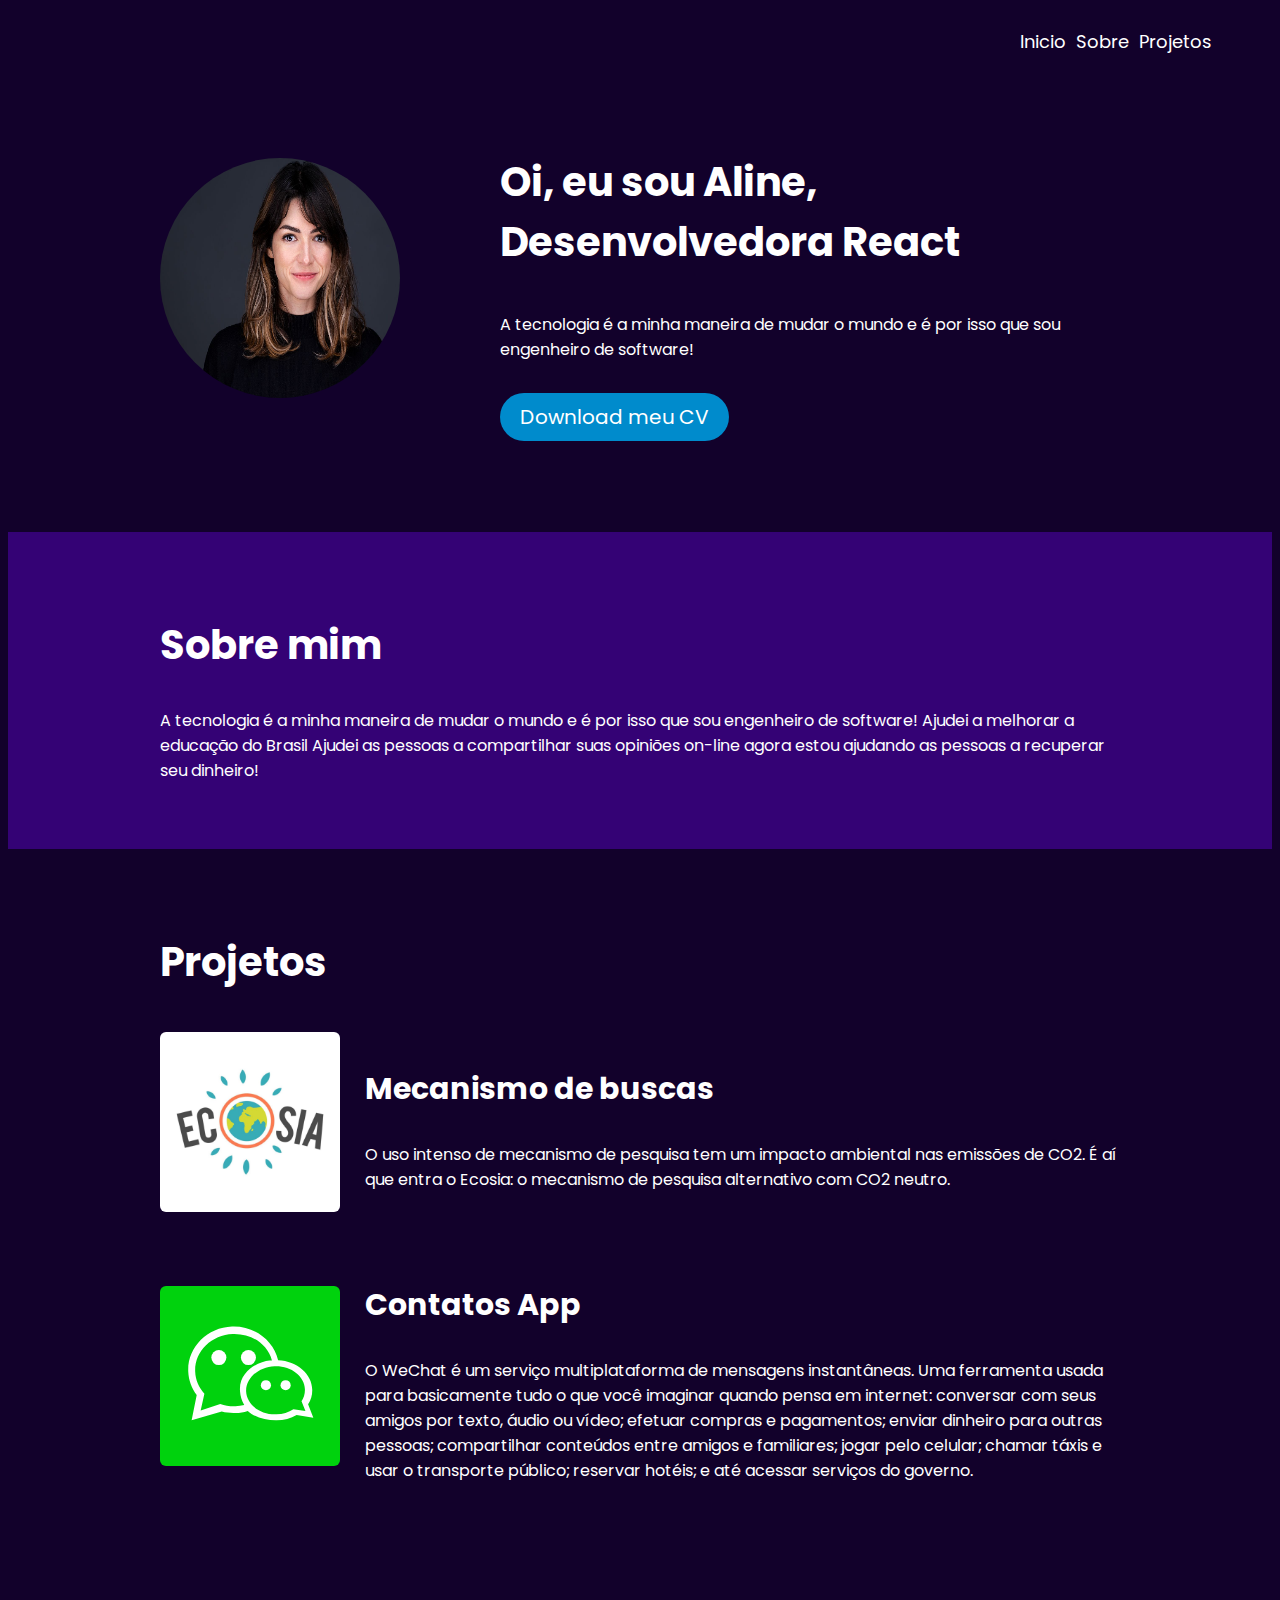
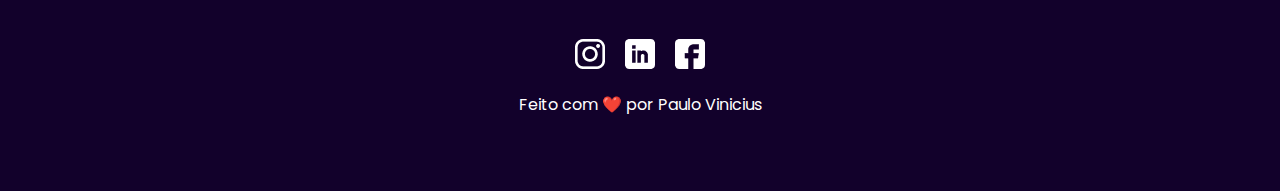
<file: index.html>
<!DOCTYPE html>
<html lang="pt-br">
<head>
    <meta charset="UTF-8">
    <meta name="viewport" content="width=device-width, initial-scale=1.0">
    <meta http-equiv="X-UA-Compatible" content="ie=edge" />
    <link rel="stylesheet" href="style.css"/>
    <link href="https://fonts.googleapis.com/css2?family=Poppins:wght@400;700&display=swap" rel="stylesheet">
    <title>Portifolio</title>
</head>
<body>
    <div class="link">
    <div class="links">
        <a href="#">Inicio</a>
        <a href="#">Sobre</a>
        <a href="#">Projetos</a>
    </div>
</div>
<section class="main itens-center">
    <img class="Avatar" src="imagens/perfil.jpg"/>
    <div>
        <h1 class="titulo">
            Oi, eu sou Aline, Desenvolvedora React
        </h1>
        <p class="paragrafo-1">
            A tecnologia é a minha maneira de mudar o mundo e é por isso que sou engenheiro de software!

        </p>
        <a class="botao" href="imagens/curriculo.jpg" target="_blank"> Download meu CV</a>
    </div>
</section>

<div class="sobre">
    <section>
        <h2>Sobre mim</h2>
        <p>
            A tecnologia é a minha maneira de mudar o mundo e é por isso que sou engenheiro de software! Ajudei a melhorar a educação do Brasil Ajudei as pessoas a compartilhar suas opiniões on-line agora estou ajudando as pessoas a recuperar seu dinheiro! 
        </p>
    </section>
    
</div>

<section>
    <h2>Projetos</h2>
    <div class="projeto itens-center">
        <img class="projeto-imagem" src="imagens/ecosia.jpg" alt="meu projeto app de contatos"/>
        <div>
            <h3 class="projeto-titulo">Mecanismo de buscas</h3>
            <p>
                O uso intenso de mecanismo de pesquisa tem um impacto ambiental nas emissões de CO2. É aí que entra o Ecosia: o mecanismo de pesquisa alternativo com CO2 neutro.
            </p>
        </div>
    </div>

    <div class="projeto itens-center">
        <img class="projeto-imagem" src="imagens/wechat.svg" alt="meu projeto app de contatos"/>
        <div>
            <h3 class="projeto-titulo">Contatos App</h3>
            <p>
                O WeChat é um serviço multiplataforma de mensagens instantâneas. Uma ferramenta usada para basicamente tudo o que você imaginar quando pensa em internet: conversar com seus amigos por texto, áudio ou vídeo; efetuar compras e pagamentos; enviar dinheiro para outras pessoas; compartilhar conteúdos entre amigos e familiares; jogar pelo celular; chamar táxis e usar o transporte público; reservar hotéis; e até acessar serviços do governo.
            </p>
        </div>
    </div>
</section>

<footer class="itens-center">
    <div class="redes-sociais">
        <a href="https://www.instagram.com/" target="_blank">
            <img src="imagens/insta.png" alt="link para o instagram"/>
        </a>

        <a href="https://www.linkedin.com/" target="_blank">
            <img src="imagens/Linkedin.png" alt="link para o Linkedin"/>
        </a>

        <a href="https://www.facebook.com/" target="_blank">
            <img src="imagens/fb.png" alt="link para o facebook"/>
        </a>
    </div>
    <p>
        Feito com ❤️  por Paulo Vinicius
    </p>
</footer>

</body>
</html>
</file>
<file: style.css>
html{
    background-color: #12012b;
    color: #fff;
    font-size: 62.5%;
}

body{
    font-family: 'Poppins', sans-serif;
    font-size: 1.6rem;
}

.links{
    display: flex;
    justify-content: flex-end;
    gap: 1rem;
    font-size: 1.8rem;
}

.links a{
    color: #fff;
    text-decoration: none;
}

.link{
    padding: 2rem 6rem;
}

.Avatar{
    border-radius: 100%;
    width: 24rem;
    height: 24rem;

    margin-right: 10rem;
}

.titulo{
    font-size: 4rem;
}

.paragrafo-1{
    margin: 4rem 0;
}

.botao{

border-radius: 30px;
background: #008bcc;
padding: 1rem 2rem;
color: #fff;
text-decoration: none;
font-size: 2rem;

}

.main{

    margin-bottom: 5rem;
}

.itens-center{
    display: flex;
    align-items: center;
    justify-content: center;
}

footer,
section{
    padding: 5rem;
    max-width: 96rem;
    margin: 0 auto;
}

h2{
    font-size: 4rem;
    font-weight: 700;
}

.sobre{
    background-color: #340275;
}

.projeto-imagem{
    width: 24rem;
    height: 18rem;
    margin-right: 2.5rem;
    border-radius: 0.6rem;
}

.projeto-titulo{
    font-size: 3rem;
}

.projeto{
    margin: 4rem 0;
}

.redes-sociais{
    display: flex;
    gap: 2rem;
}

footer{
    flex-direction: column;
}

@media(max-width: 1200px){
    .itens-center{
        flex-direction: column;
    }
    footer,
    section{
        padding: 5rem;
    }

    .main{
        margin-bottom: 2rem;
    }

    .titulo{
        font-size: 3rem;
    }

    .projeto-imagem{
        width: 38rem;
        height: auto;
    }

    .links{
        justify-content: center;
    }

    .Avatar{
        width: 18rem;
        height: 18rem;

        margin-right: 0;
    }
}
</file>
